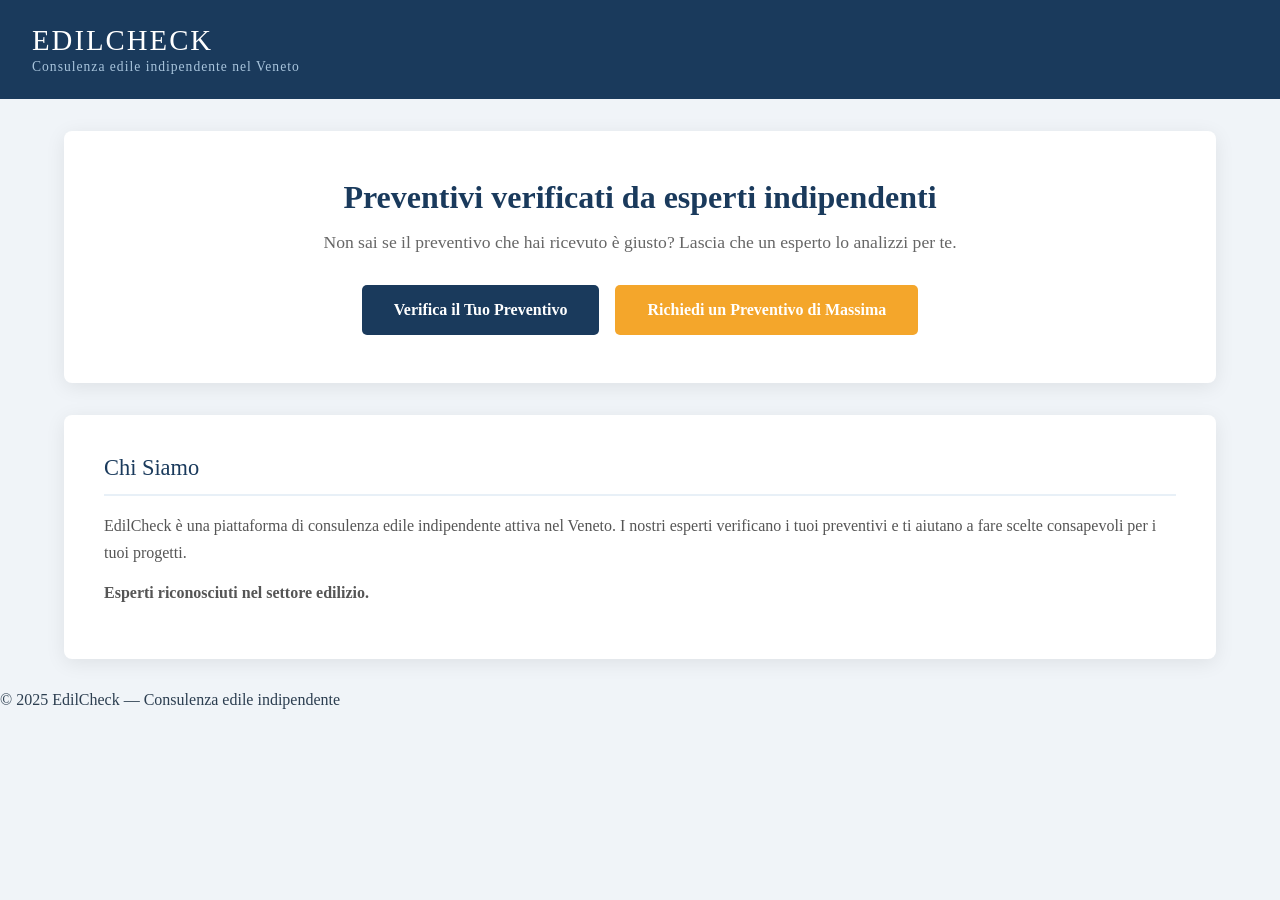
<file: index.html>
<!DOCTYPE html>
<html lang="it">
<head>
    <meta charset="UTF-8">
    <meta name="viewport" content="width=device-width, initial-scale=1.0">
    <title>EdilCheck - Consulenza Edile Indipendente</title>
    <link rel="stylesheet" href="style.css">
</head>
<body>

<header>
    <div>
        <h1>EDILCHECK</h1>
        <span>Consulenza edile indipendente nel Veneto</span>
    </div>
</header>

<main>
    <div class="hero">
        <h2>Preventivi verificati da esperti indipendenti</h2>
        <p>Non sai se il preventivo che hai ricevuto è giusto? Lascia che un esperto lo analizzi per te.</p>
        <div class="buttons-container">
            <a href="verifica-preventivo.html" class="btn btn-primary">Verifica il Tuo Preventivo</a>
            <a href="preventivo-massima.html" class="btn btn-secondary">Richiedi un Preventivo di Massima</a>
        </div>
    </div>

    <div class="card">
        <h2>Chi Siamo</h2>
        <p>EdilCheck è una piattaforma di consulenza edile indipendente attiva nel Veneto. I nostri esperti verificano i tuoi preventivi e ti aiutano a fare scelte consapevoli per i tuoi progetti.</p>
        <p><strong>Esperti riconosciuti nel settore edilizio.</strong></p>
    </div>
</main>

<footer>
    &copy; 2025 EdilCheck — Consulenza edile indipendente
</footer>

<script src="script.js"></script>
</body>
</html>
</file>
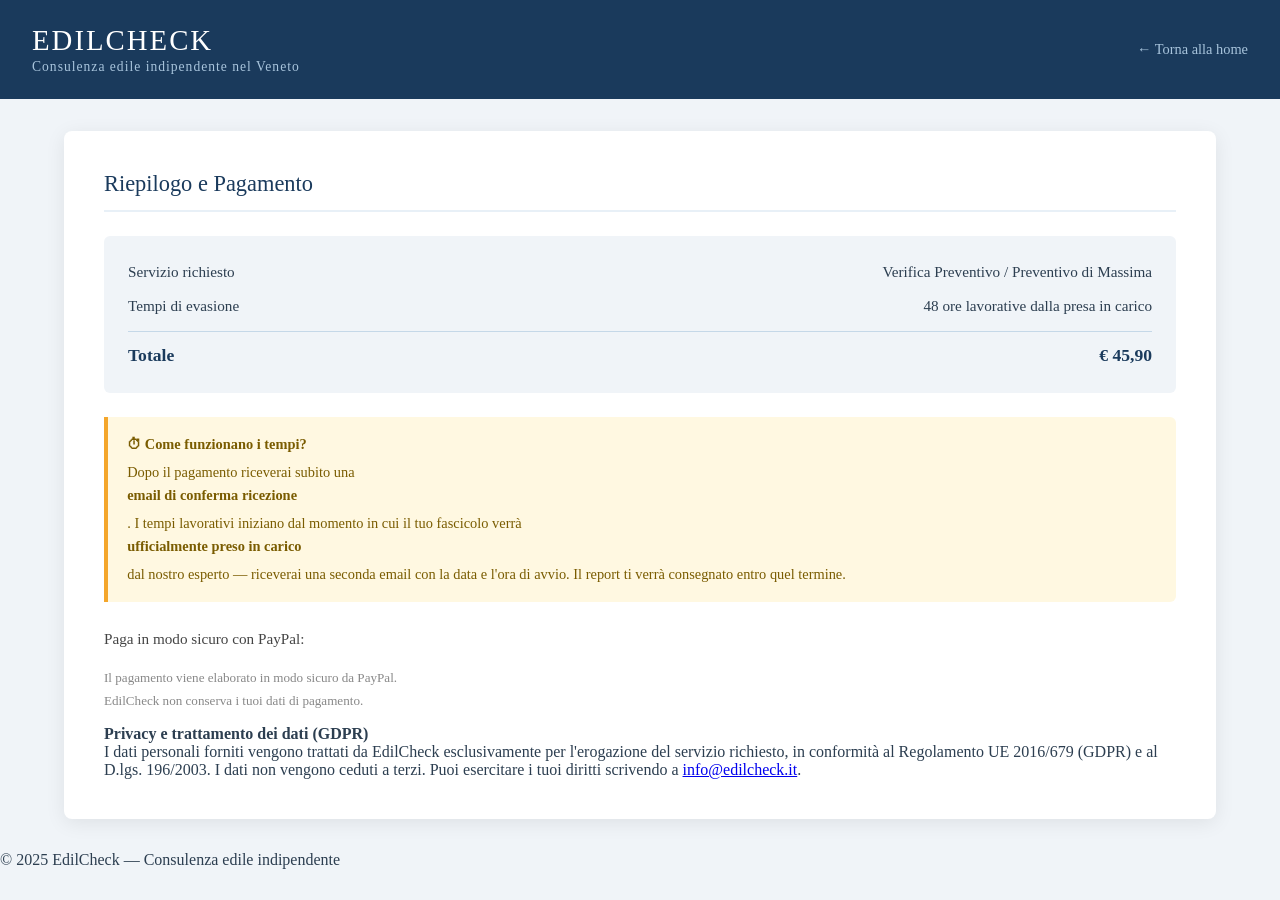
<file: pagamento.hml.html>
<!DOCTYPE html>
<html lang="it">
<head>
    <meta charset="UTF-8">
    <meta name="viewport" content="width=device-width, initial-scale=1.0">
    <title>Pagamento - EdilCheck</title>
    <link rel="stylesheet" href="style.css">
    <script src="https://www.paypal.com/sdk/js?client-id=BAAJ9EDCPlh9mwmtPunrmypj3QybJo0aZyMscEko38GCiPsRmC3oFAWZSfbnvsoTyTiY-HZMZqq360mcXY&components=hosted-buttons&disable-funding=venmo&currency=EUR"></script>
</head>
<body>

<header>
    <div>
        <h1>EDILCHECK</h1>
        <span>Consulenza edile indipendente nel Veneto</span>
    </div>
    <a href="index.html" class="back-link">← Torna alla home</a>
</header>

<main>
    <div class="card">
        <h2>Riepilogo e Pagamento</h2>

        <div class="riepilogo">
            <div class="riepilogo-riga">
                <span>Servizio richiesto</span>
                <span id="nome-servizio">Verifica Preventivo / Preventivo di Massima</span>
            </div>
            <div class="riepilogo-riga">
                <span>Tempi di evasione</span>
                <span>48 ore lavorative dalla presa in carico</span>
            </div>
            <div class="riepilogo-riga totale">
                <span>Totale</span>
                <span id="prezzo-totale">€ 45,90</span>
            </div>
        </div>

        <div class="avviso-48h">
            <strong>⏱ Come funzionano i tempi?</strong>
            Dopo il pagamento riceverai subito una <strong>email di conferma ricezione</strong>. I tempi lavorativi iniziano dal momento in cui il tuo fascicolo verrà <strong>ufficialmente preso in carico</strong> dal nostro esperto — riceverai una seconda email con la data e l'ora di avvio. Il report ti verrà consegnato entro quel termine.
        </div>

        <div class="paypal-box">
            <p style="margin-bottom:1rem; font-size:0.95rem; color:#444;">Paga in modo sicuro con PayPal:</p>
            <div id="paypal-container-V3Z6RC6MGQPLQ"></div>
            <script>
                paypal.HostedButtons({
                    hostedButtonId: "V3Z6RC6MGQPLQ",
                }).render("#paypal-container-V3Z6RC6MGQPLQ");
            </script>
            <p style="margin-top:1rem; font-size:0.82rem; color:#888;">Il pagamento viene elaborato in modo sicuro da PayPal.<br>EdilCheck non conserva i tuoi dati di pagamento.</p>
        </div>

        <div class="privacy-box">
            <strong>Privacy e trattamento dei dati (GDPR)</strong><br>
            I dati personali forniti vengono trattati da EdilCheck esclusivamente per l'erogazione del servizio richiesto, in conformità al Regolamento UE 2016/679 (GDPR) e al D.lgs. 196/2003. I dati non vengono ceduti a terzi. Puoi esercitare i tuoi diritti scrivendo a <a href="mailto:info@edilcheck.it">info@edilcheck.it</a>.
        </div>
    </div>
</main>

<footer>
    &copy; 2025 EdilCheck — Consulenza edile indipendente
</footer>

</body>
</html>
</file>
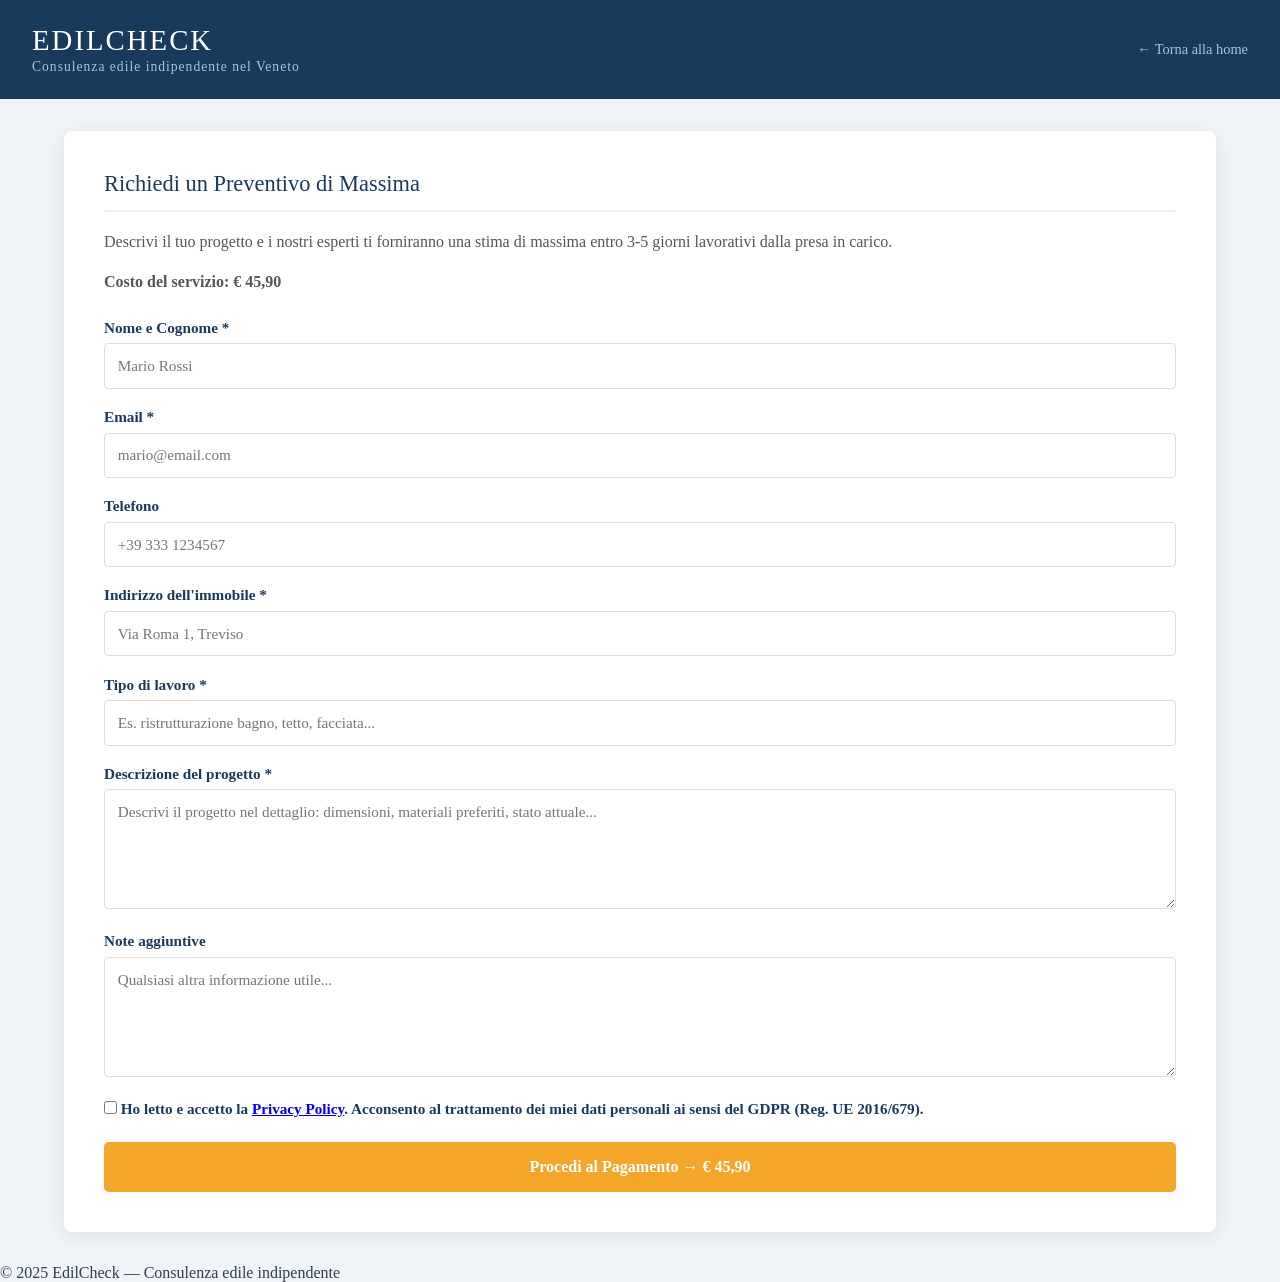
<file: preventivo-massima.html>
<!DOCTYPE html>
<html lang="it">
<head>
    <meta charset="UTF-8">
    <meta name="viewport" content="width=device-width, initial-scale=1.0">
    <title>Preventivo di Massima - EdilCheck</title>
    <link rel="stylesheet" href="style.css">
</head>
<body>

<header>
    <div>
        <h1>EDILCHECK</h1>
        <span>Consulenza edile indipendente nel Veneto</span>
    </div>
    <a href="index.html" class="back-link">← Torna alla home</a>
</header>

<main>
    <div class="card">
        <h2>Richiedi un Preventivo di Massima</h2>
        <p>Descrivi il tuo progetto e i nostri esperti ti forniranno una stima di massima entro 3-5 giorni lavorativi dalla presa in carico.</p>
        <p><strong>Costo del servizio: € 45,90</strong></p>

        <form id="form-preventivo">
            <label for="nome">Nome e Cognome *</label>
            <input type="text" id="nome" name="nome" required placeholder="Mario Rossi">

            <label for="email">Email *</label>
            <input type="email" id="email" name="email" required placeholder="mario@email.com">

            <label for="telefono">Telefono</label>
            <input type="tel" id="telefono" name="telefono" placeholder="+39 333 1234567">

            <label for="indirizzo">Indirizzo dell'immobile *</label>
            <input type="text" id="indirizzo" name="indirizzo" required placeholder="Via Roma 1, Treviso">

            <label for="tipo-lavoro">Tipo di lavoro *</label>
            <input type="text" id="tipo-lavoro" name="tipo-lavoro" required placeholder="Es. ristrutturazione bagno, tetto, facciata...">

            <label for="descrizione">Descrizione del progetto *</label>
            <textarea id="descrizione" name="descrizione" required placeholder="Descrivi il progetto nel dettaglio: dimensioni, materiali preferiti, stato attuale..."></textarea>

            <label for="note">Note aggiuntive</label>
            <textarea id="note" name="note" placeholder="Qualsiasi altra informazione utile..."></textarea>

            <div class="privacy-box">
                <label>
                    <input type="checkbox" name="privacy" required>
                    Ho letto e accetto la <a href="privacy.html">Privacy Policy</a>. Acconsento al trattamento dei miei dati personali ai sensi del GDPR (Reg. UE 2016/679).
                </label>
            </div>

            <button type="submit" class="btn btn-secondary" style="margin-top:1.5rem; width:100%;">Procedi al Pagamento → € 45,90</button>
        </form>
    </div>
</main>

<footer>
    &copy; 2025 EdilCheck — Consulenza edile indipendente
</footer>

<script src="script.js"></script>
</body>
</html>
</file>
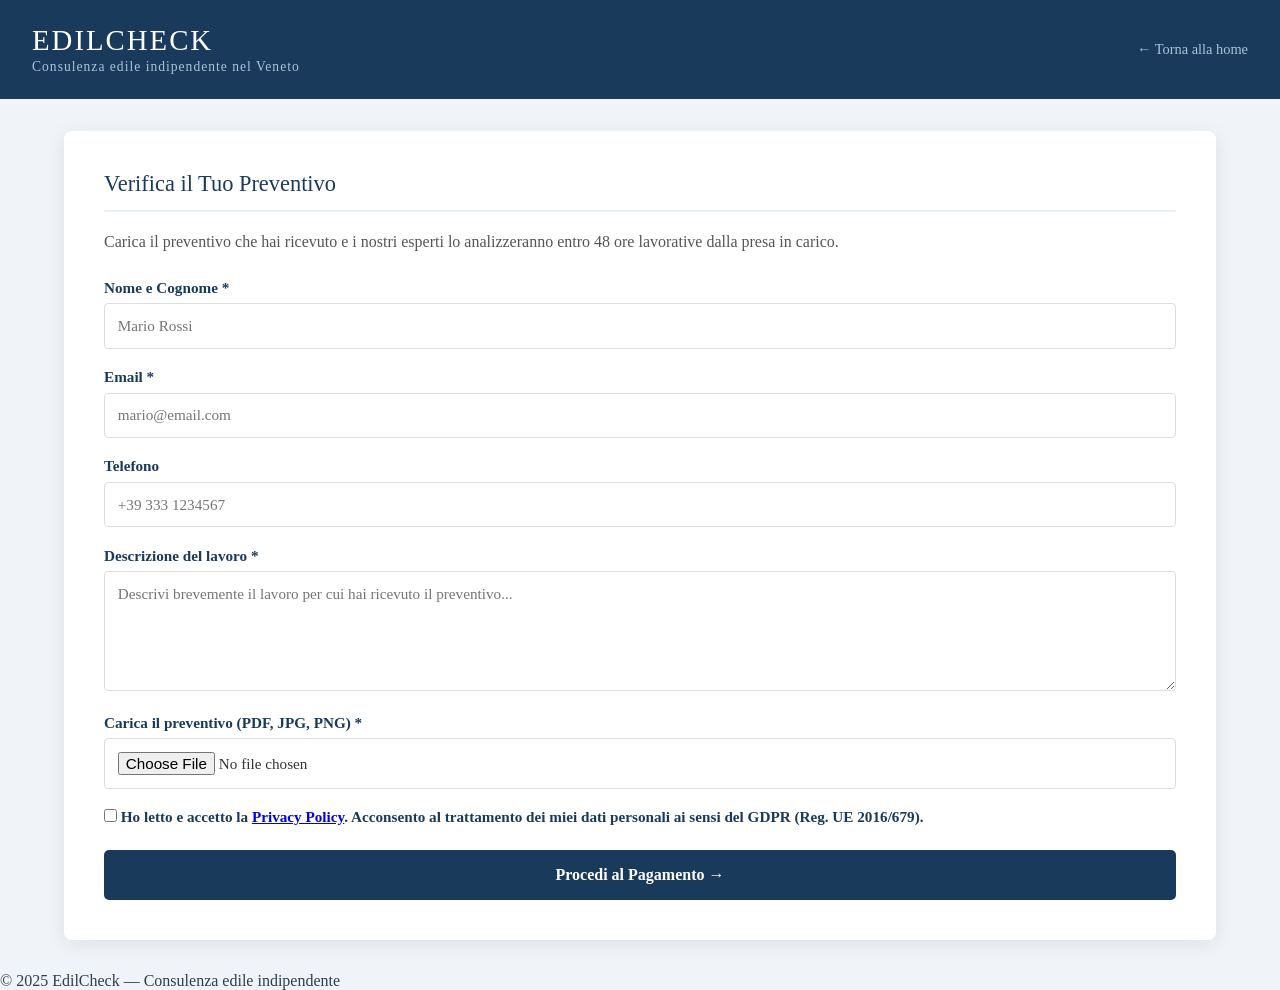
<file: verifica-preventivo.html>
<!DOCTYPE html>
<html lang="it">
<head>
    <meta charset="UTF-8">
    <meta name="viewport" content="width=device-width, initial-scale=1.0">
    <title>Verifica Preventivo - EdilCheck</title>
    <link rel="stylesheet" href="style.css">
</head>
<body>

<header>
    <div>
        <h1>EDILCHECK</h1>
        <span>Consulenza edile indipendente nel Veneto</span>
    </div>
    <a href="index.html" class="back-link">← Torna alla home</a>
</header>

<main>
    <div class="card">
        <h2>Verifica il Tuo Preventivo</h2>
        <p>Carica il preventivo che hai ricevuto e i nostri esperti lo analizzeranno entro 48 ore lavorative dalla presa in carico.</p>

        <form id="form-verifica" enctype="multipart/form-data">
            <label for="nome">Nome e Cognome *</label>
            <input type="text" id="nome" name="nome" required placeholder="Mario Rossi">

            <label for="email">Email *</label>
            <input type="email" id="email" name="email" required placeholder="mario@email.com">

            <label for="telefono">Telefono</label>
            <input type="tel" id="telefono" name="telefono" placeholder="+39 333 1234567">

            <label for="descrizione">Descrizione del lavoro *</label>
            <textarea id="descrizione" name="descrizione" required placeholder="Descrivi brevemente il lavoro per cui hai ricevuto il preventivo..."></textarea>

            <label for="file">Carica il preventivo (PDF, JPG, PNG) *</label>
            <input type="file" id="file" name="file" accept=".pdf,.jpg,.jpeg,.png" required>

            <div class="privacy-box">
                <label>
                    <input type="checkbox" name="privacy" required>
                    Ho letto e accetto la <a href="privacy.html">Privacy Policy</a>. Acconsento al trattamento dei miei dati personali ai sensi del GDPR (Reg. UE 2016/679).
                </label>
            </div>

            <button type="submit" class="btn btn-primary" style="margin-top:1.5rem; width:100%;">Procedi al Pagamento →</button>
        </form>
    </div>
</main>

<footer>
    &copy; 2025 EdilCheck — Consulenza edile indipendente
</footer>

<script src="script.js"></script>
</body>
</html>
</file>
<file: style.css>
* {
    margin: 0;
    padding: 0;
    box-sizing: border-box;
}

body {
    font-family: 'Georgia', 'Times New Roman', serif;
    background: #f0f4f8;
    color: #2c3e50;
    min-height: 100vh;
}

header {
    background: #1a3a5c;
    color: white;
    padding: 1.5rem 2rem;
    display: flex;
    align-items: center;
    justify-content: space-between;
}

header h1 {
    font-size: 1.8rem;
    letter-spacing: 2px;
    font-weight: normal;
}

header span {
    font-size: 0.85rem;
    color: #a8c4dc;
    letter-spacing: 1px;
}

.back-link {
    color: #a8c4dc;
    text-decoration: none;
    font-size: 0.9rem;
}

.back-link:hover {
    color: white;
}

main {
    max-width: 1200px;
    margin: 2rem auto;
    padding: 0 1.5rem;
}

.hero {
    background: white;
    padding: 3rem 2rem;
    text-align: center;
    margin-bottom: 2rem;
    border-radius: 8px;
    box-shadow: 0 4px 20px rgba(0,0,0,0.08);
}

.hero h2 {
    font-size: 2rem;
    color: #1a3a5c;
    margin-bottom: 1rem;
}

.hero p {
    font-size: 1.1rem;
    color: #666;
    margin-bottom: 2rem;
}

.buttons-container {
    display: flex;
    gap: 1rem;
    justify-content: center;
    flex-wrap: wrap;
}

.btn {
    display: inline-block;
    padding: 1rem 2rem;
    border-radius: 5px;
    text-decoration: none;
    font-weight: bold;
    cursor: pointer;
    transition: all 0.3s ease;
    border: none;
    font-size: 1rem;
    font-family: inherit;
}

.btn-primary {
    background: #1a3a5c;
    color: white;
}

.btn-primary:hover {
    background: #2c5aa0;
    transform: translateY(-2px);
}

.btn-secondary {
    background: #f4a62b;
    color: white;
}

.btn-secondary:hover {
    background: #e67e22;
    transform: translateY(-2px);
}

.card {
    background: white;
    padding: 2.5rem;
    margin-bottom: 2rem;
    border-radius: 8px;
    box-shadow: 0 4px 20px rgba(0,0,0,0.08);
}

.card h2 {
    font-size: 1.4rem;
    color: #1a3a5c;
    margin-bottom: 1rem;
    border-bottom: 2px solid #e8f0f7;
    padding-bottom: 0.8rem;
    font-weight: normal;
}

.card p {
    color: #555;
    line-height: 1.7;
    margin-bottom: 0.8rem;
}

form {
    margin-top: 1.5rem;
}

label {
    display: block;
    margin-top: 1.2rem;
    font-weight: bold;
    color: #1a3a5c;
    font-size: 0.95rem;
}

input[type="text"],
input[type="email"],
input[type="tel"],
input[type="file"],
textarea {
    width: 100%;
    padding: 0.8rem;
    margin-top: 0.4rem;
    border: 1px solid #ddd;
    border-radius: 4px;
    font-family: inherit;
    font-size: 0.95rem;
    color: #333;
}

input:focus,
textarea:focus {
    outline: none;
    border-color: #1a3a5c;
}

textarea {
    resize: vertical;
    min-height: 120px;
}

.riepilogo {
    background: #f0f4f8;
    padding: 1.2rem 1.5rem;
    margin: 1.5rem 0;
    border-radius: 6px;
}

.riepilogo-riga {
    display: flex;
    justify-content: space-between;
    padding: 0.5rem 0;
    font-size: 0.95rem;
}

.riepilogo-riga.totale {
    border-top: 1px solid #c5d8e8;
    margin-top: 0.5rem;
    padding-top: 0.8rem;
    font-weight: bold;
    font-size: 1.1rem;
    color: #1a3a5c;
}

.avviso-48h {
    background: #fff8e1;
    border-left: 4px solid #f4a62b;
    padding: 1rem 1.2rem;
    margin: 1.5rem 0;
    border-radius: 0 6px 6px 0;
    color: #7a5c00;
    line-height: 1.6;
    font-size: 0.9rem;
}

.avviso-48h strong {
    display: block;
    margin-bottom: 0.3rem;
}

.paypal-box {
</file>
